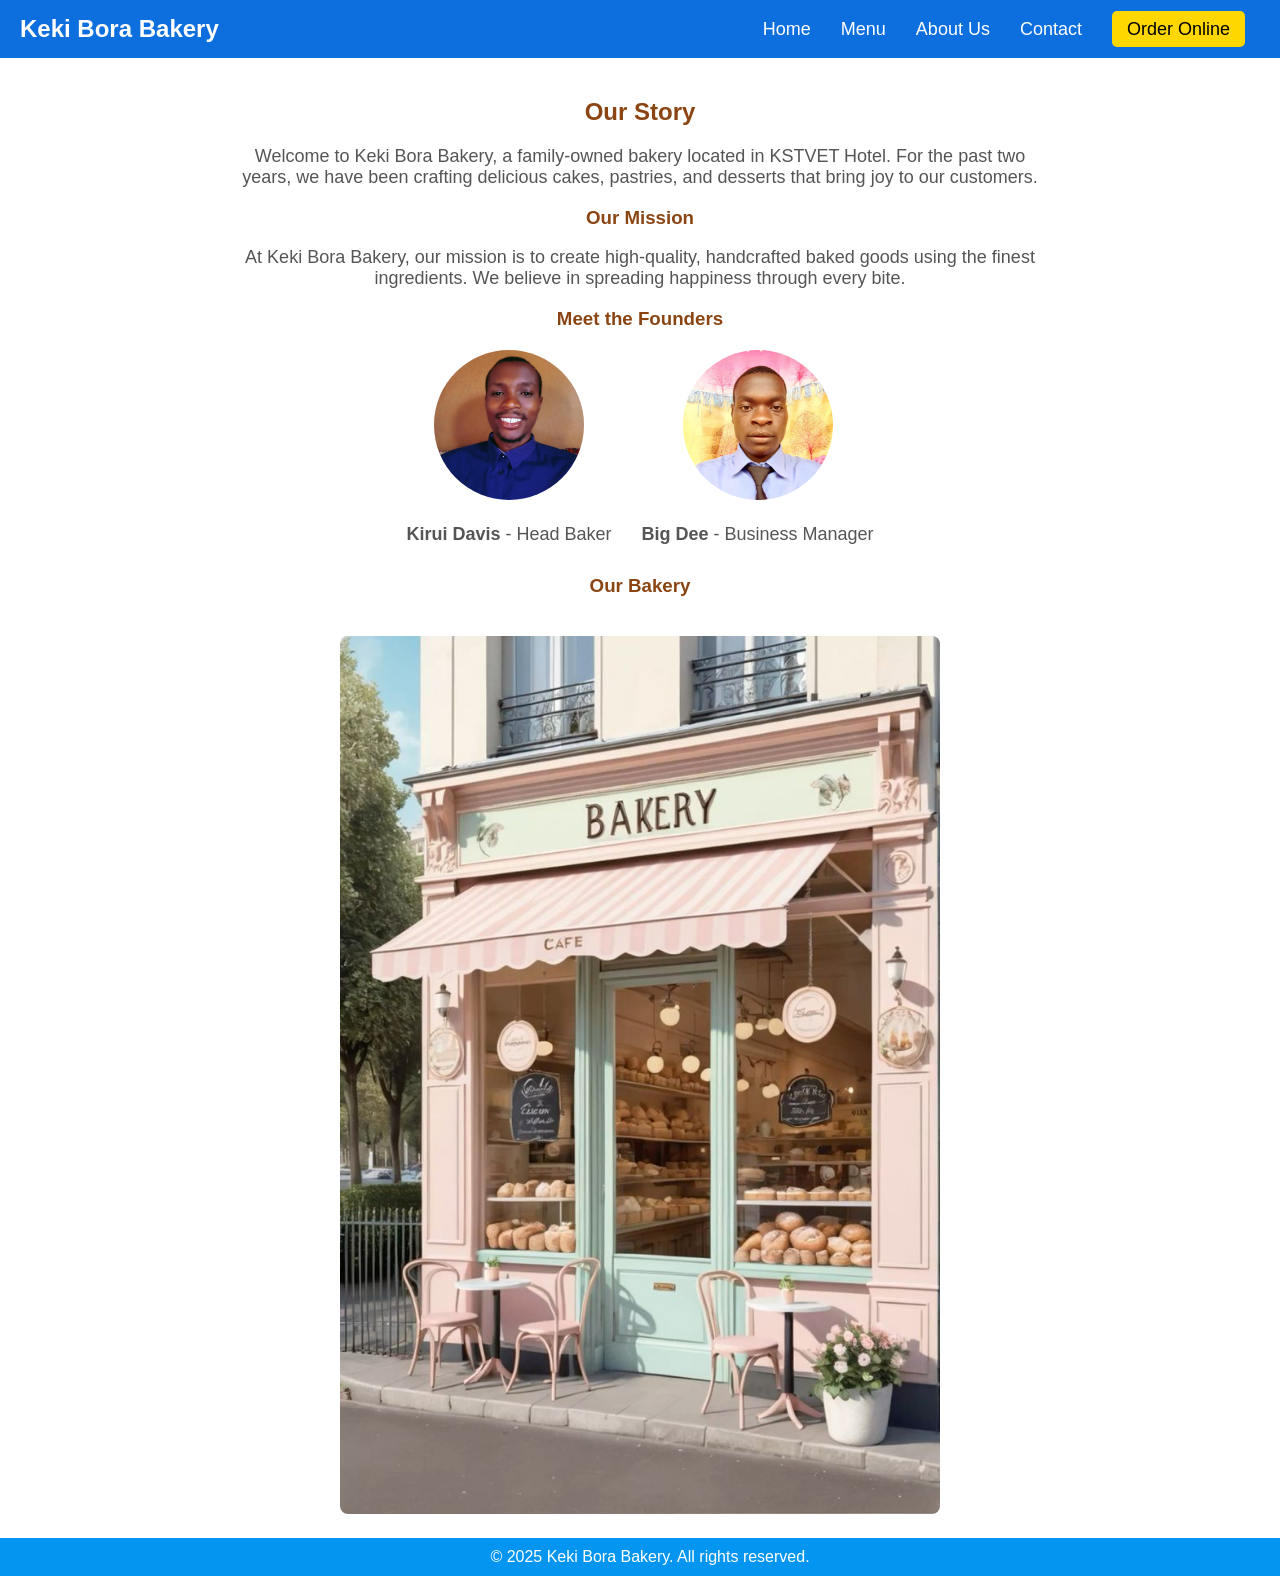
<file: about.html>
<!DOCTYPE html>
<html lang="en">
<head>
    <meta charset="UTF-8">
    <meta name="viewport" content="width=device-width, initial-scale=1.0">
    <title>About Us - Keki Bora Bakery</title>
    <link rel="stylesheet" href="styles.css">
</head>
<body>

    <!-- Navigation Bar -->
    <nav>
        <div class="logo">Keki Bora Bakery</div>
        <ul>
            <li><a href="index.html">Home</a></li>
            <li><a href="menu.html">Menu</a></li>
            <li><a href="about.html">About Us</a></li>
            <li><a href="contact.html">Contact</a></li>
            <li><a href="order.html" class="order-btn" target="_blank">Order Online</a></li>
        </ul>
    </nav>

    <!-- About Section -->
    <section class="about">
        <h2>Our Story</h2>
        <p>Welcome to Keki Bora Bakery, a family-owned bakery located in KSTVET Hotel. For the past two years, we have been crafting delicious cakes, pastries, and desserts that bring joy to our customers.</p>

        <h3>Our Mission</h3>
        <p>At Keki Bora Bakery, our mission is to create high-quality, handcrafted baked goods using the finest ingredients. We believe in spreading happiness through every bite.</p>

        <!-- Founders Section -->
        <h3>Meet the Founders</h3>
        <div class="founders">
            <div class="founder">
                <img src="Kirui Davis.jfif" alt="Founder 1">
                <p><strong>Kirui Davis</strong> - Head Baker</p>
            </div>
            <div class="founder">
                <img src="Big-Dee.jfif" alt="Founder 2">
                <p><strong>Big Dee</strong> - Business Manager</p>
            </div>
        </div>

        <!-- Bakery Storefront -->
        <h3>Our Bakery</h3>
        <img src="Store-Front.jfif" alt="Keki Bora Bakery Storefront" class="storefront">
    </section>

    <script src="script.js"></script>

    <footer>
        <p>&copy; 2025 Keki Bora Bakery. All rights reserved.</p>
    </footer>
</body>
</html>
</file>
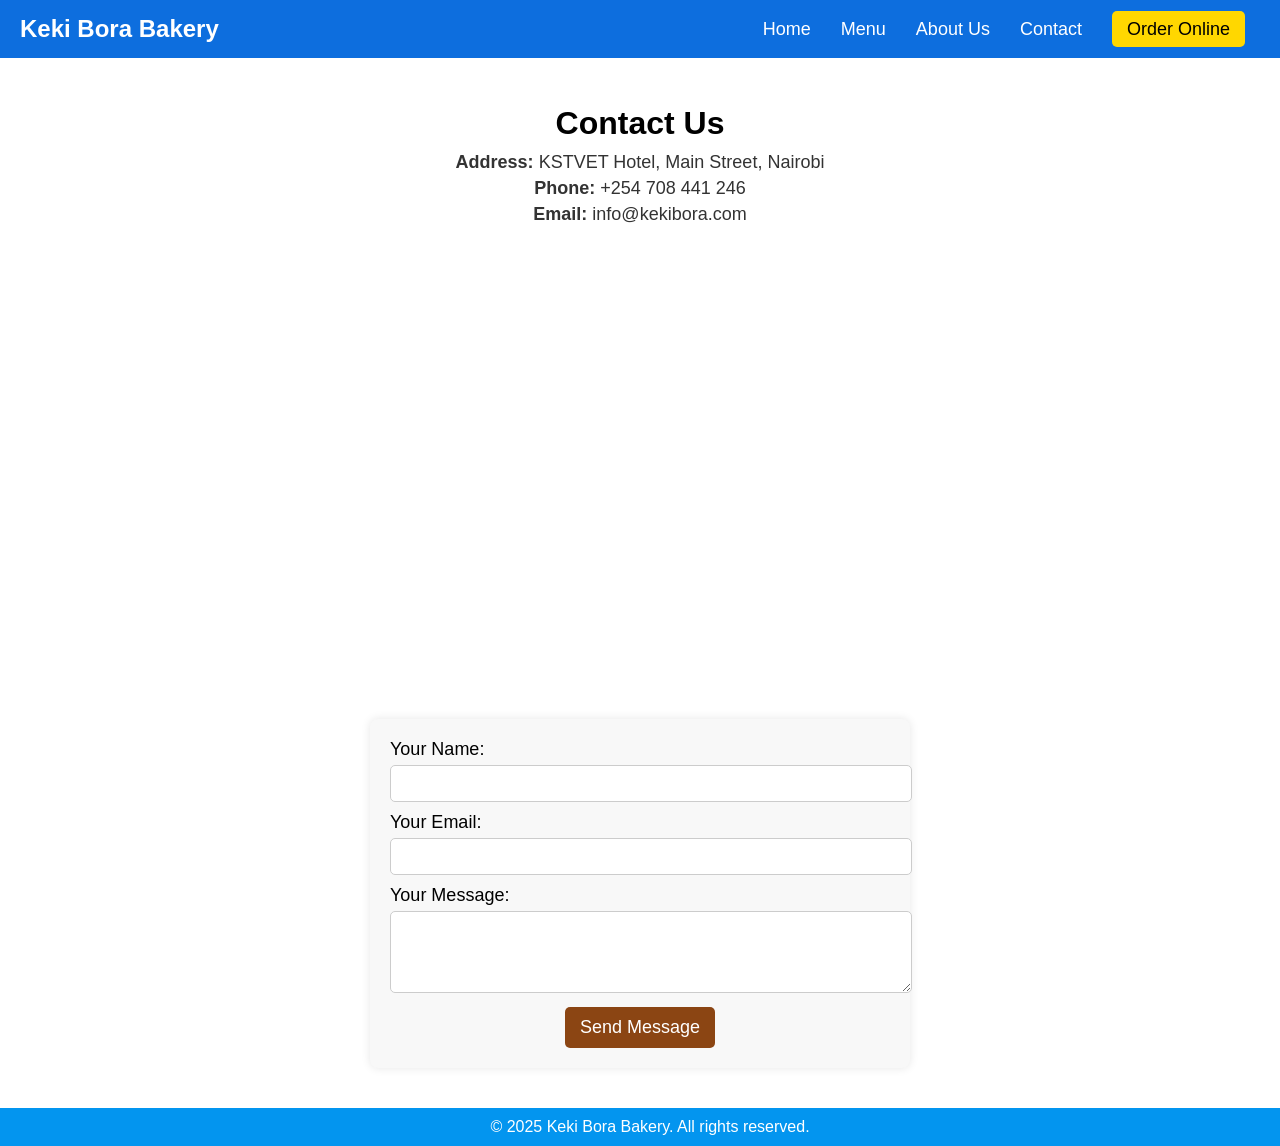
<file: contact.html>
<!DOCTYPE html>
<html lang="en">
<head>
    <meta charset="UTF-8">
    <meta name="viewport" content="width=device-width, initial-scale=1.0">
    <title>Contact - Keki Bora Bakery</title>
    <link rel="stylesheet" href="styles.css">
</head>
<body>

    <!-- Navigation Bar -->
    <nav>
        <div class="logo">Keki Bora Bakery</div>
        <ul>
            <li><a href="index.html">Home</a></li>
            <li><a href="menu.html">Menu</a></li>
            <li><a href="about.html">About Us</a></li>
            <li><a href="contact.html">Contact</a></li>
            <li><a href="order.html" class="order-btn" target="_blank">Order Online</a></li>
        </ul>
    </nav>

    <!-- Contact Section -->
    <section class="contact">
        <h2>Contact Us</h2>

        <div class="contact-info">
            <p><strong>Address:</strong> KSTVET Hotel, Main Street, Nairobi</p>
            <p><strong>Phone:</strong> +254 708 441 246</p>
            <p><strong>Email:</strong> info@kekibora.com</p>
        </div>

        <!-- Google Map -->
        <div class="map">
            <iframe src="https://www.google.com/maps/embed?pb=!1m14!1m12!1m3!1d11447.259691717049!2d36.814809471954675!3d-1.2414601922525297!2m3!1f0!2f0!3f0!3m2!1i1024!2i768!4f13.1!5e1!3m2!1sen!2ske!4v1739471161473!5m2!1sen!2ske" width="600" height="450" style="border:0;" allowfullscreen="" loading="lazy" referrerpolicy="no-referrer-when-downgrade"></iframe>
        </div>

        <!-- Contact Form -->
        <form id="contact-form">
            <label for="name">Your Name:</label>
            <input type="text" id="name" name="name" required>

            <label for="email">Your Email:</label>
            <input type="email" id="email" name="email" required>

            <label for="message">Your Message:</label>
            <textarea id="message" name="message" rows="4" required></textarea>

            <button type="submit">Send Message</button>
        </form>

        <p id="form-status"></p>
    </section>

    <script src="script.js"></script>

    <footer>
        <p>&copy; 2025 Keki Bora Bakery. All rights reserved.</p>
    </footer>
</body>
</html>
</file>
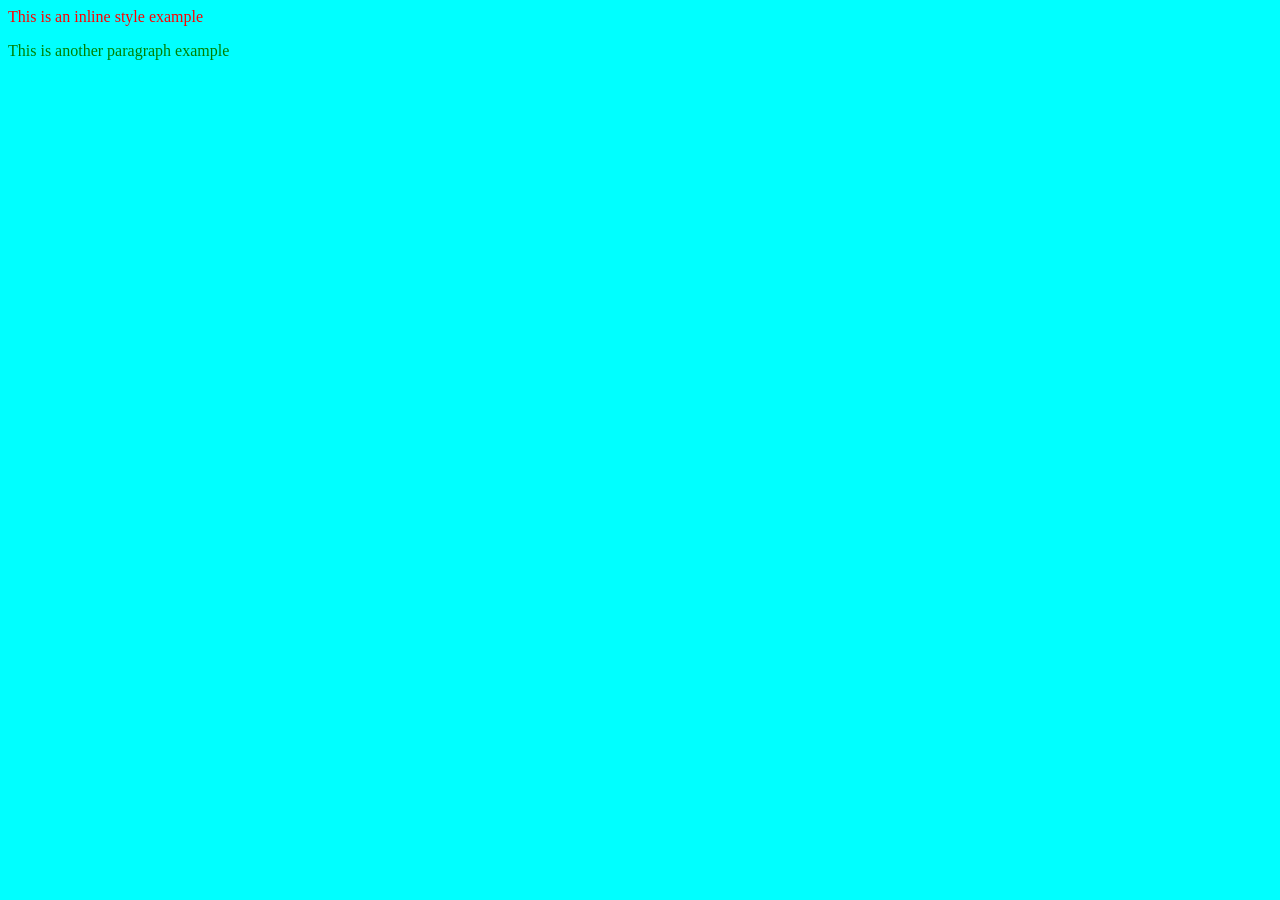
<file: Inline Styling.html>
<html>
    <head>
        <title>InlineStyling</title>
       <link rel="stylesheet" href="stylesexample.css">
    </head>
    <body >
        <p style="color: red;">This is an inline style example</p>
        <p>This is another paragraph example</p>
    </body>
</html>
</file>
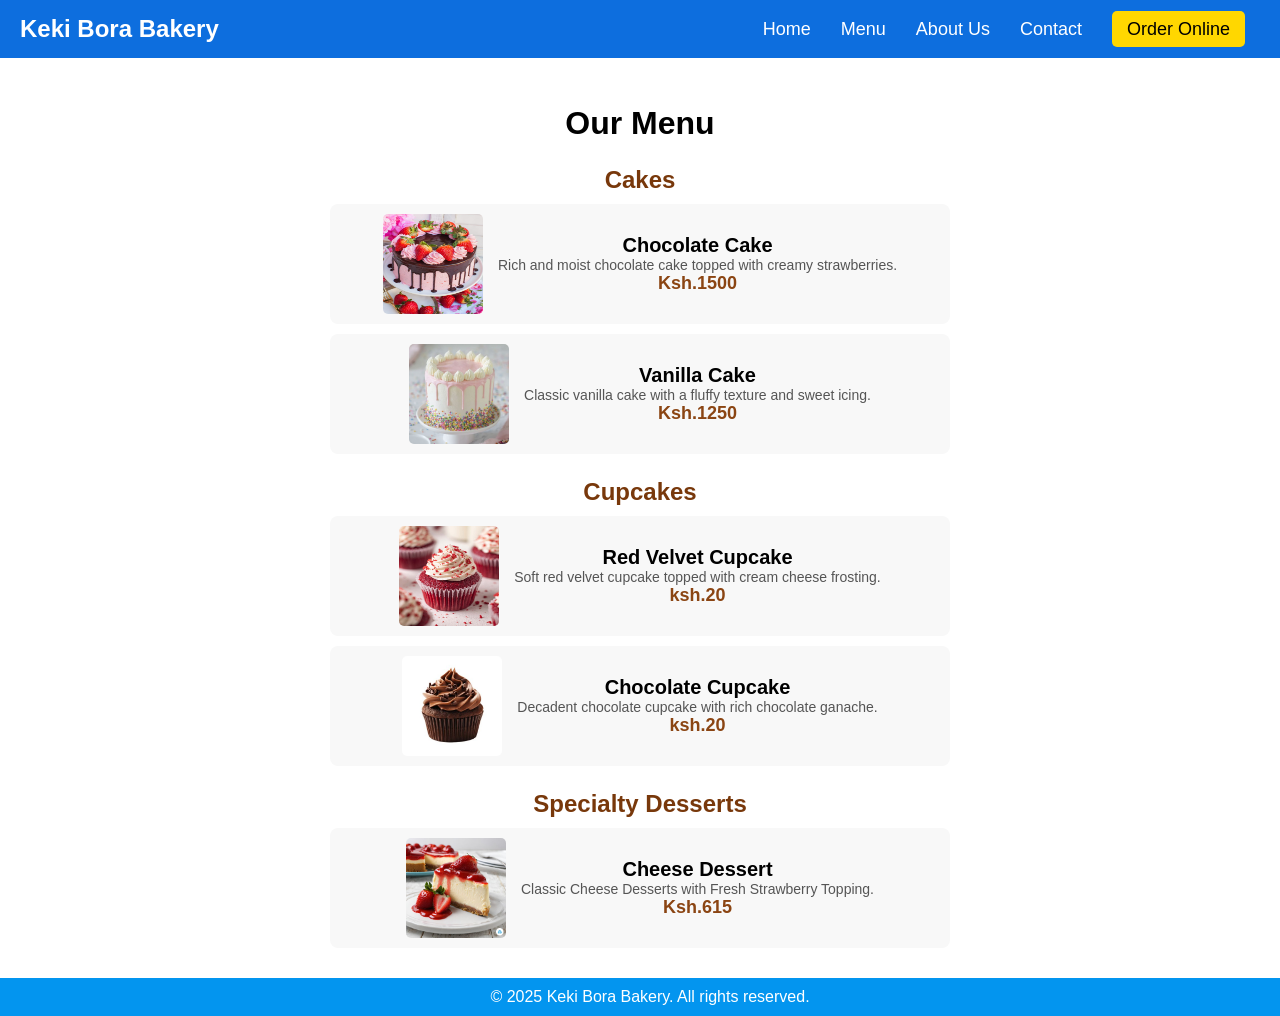
<file: menu.html>
<!DOCTYPE html>
<html lang="en">
<head>
    <meta charset="UTF-8">
    <meta name="viewport" content="width=device-width, initial-scale=1.0">
    <title>Menu - Keki Bora Bakery</title>
    <link rel="stylesheet" href="styles.css">
</head>
<body>

    <!-- Navigation Bar -->
    <nav>
        <div class="logo">Keki Bora Bakery</div>
        <ul>
            <li><a href="index.html">Home</a></li>
            <li><a href="menu.html">Menu</a></li>
            <li><a href="about.html">About Us</a></li>
            <li><a href="contact.html">Contact</a></li>
            <li><a href="order.html" class="order-btn" target="_blank">Order Online</a></li>
        </ul>
    </nav>

    <!-- Menu Section -->
    <section class="menu">
        <h2>Our Menu</h2>

        <div class="menu-category">
            <h3>Cakes</h3>
            <div class="menu-item">
                <img src="chocolate-cake.jfif" alt="Chocolate Cake">
                <div>
                    <h4>Chocolate Cake</h4>
                    <p>Rich and moist chocolate cake topped with creamy strawberries.</p>
                    <span>Ksh.1500</span>
                </div>
            </div>
            <div class="menu-item">
                <img src="Vanilla-cake.jfif" alt="Vanilla Cake">
                <div>
                    <h4>Vanilla Cake</h4>
                    <p>Classic vanilla cake with a fluffy texture and sweet icing.</p>
                    <span>Ksh.1250</span>
                </div>
            </div>
        </div>

        <div class="menu-category">
            <h3>Cupcakes</h3>
            <div class="menu-item">
                <img src="Vegan-Red-Velvet-Cupcake.jfif" alt="Red Velvet Cupcake">
                <div>
                    <h4>Red Velvet Cupcake</h4>
                    <p>Soft red velvet cupcake topped with cream cheese frosting.</p>
                    <span>ksh.20</span>
                </div>
            </div>
            <div class="menu-item">
                <img src="chocolate-cupcake.jfif" alt="Chocolate Cupcake">
                <div>
                    <h4>Chocolate Cupcake</h4>
                    <p>Decadent chocolate cupcake with rich chocolate ganache.</p>
                    <span>ksh.20</span>
                </div>
            </div>
        </div>

        <div class="menu-category">
            <h3>Specialty Desserts</h3>
            <div class="menu-item">
                <img src="chees-kake.jfif" alt="Cheesecake">
                <div>
                    <h4>Cheese Dessert</h4>
                    <p>Classic Cheese Desserts with Fresh Strawberry Topping.</p>
                    <span>Ksh.615</span>
                </div>
            </div>
        </div>

    </section>

    <script src="script.js"></script>

    <footer>
        <p>&copy; 2025 Keki Bora Bakery. All rights reserved.</p>
    </footer>
</body>
</html>
</file>
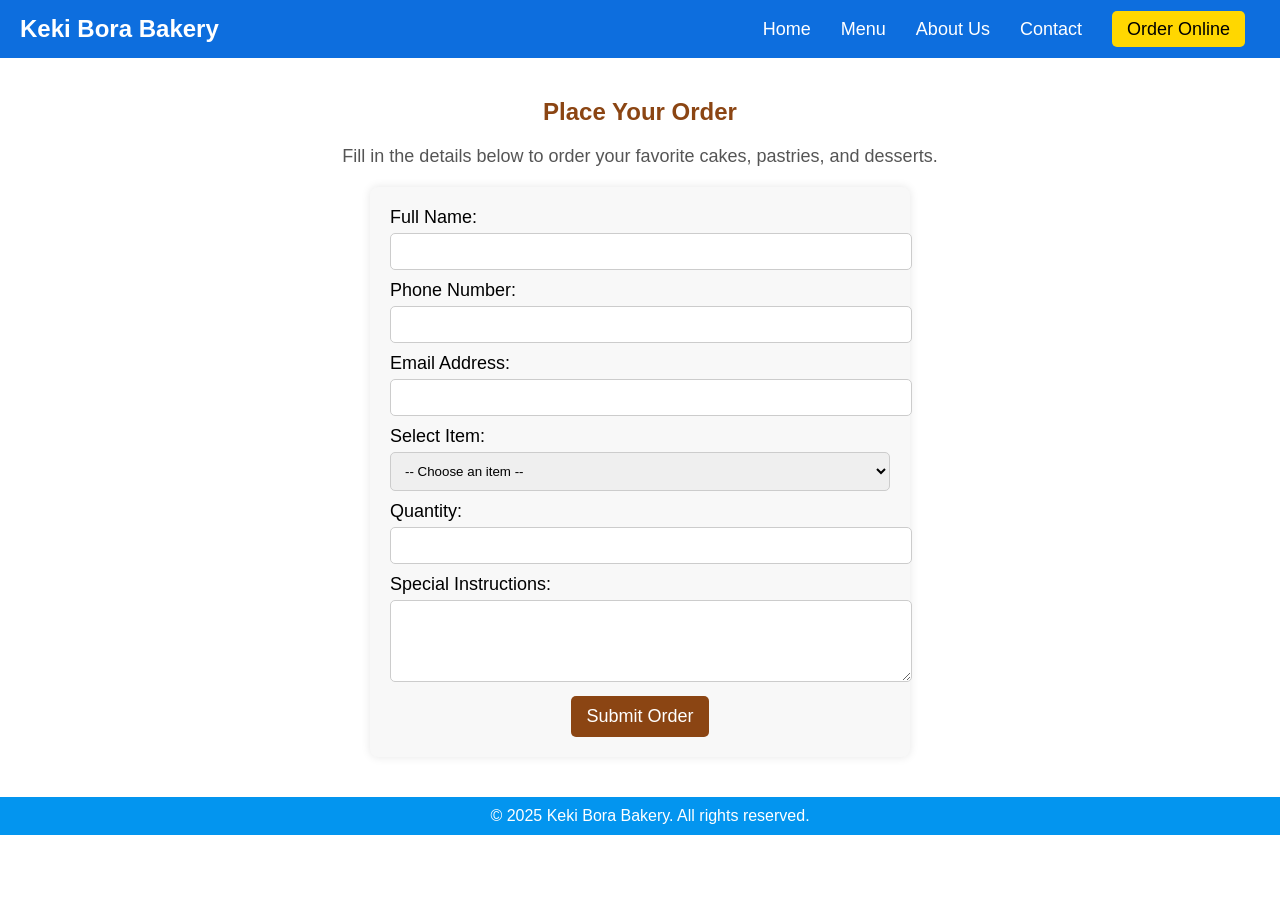
<file: order.html>
<!DOCTYPE html>
<html lang="en">
<head>
    <meta charset="UTF-8">
    <meta name="viewport" content="width=device-width, initial-scale=1.0">
    <title>Order Online - Keki Bora Bakery</title>
    <link rel="stylesheet" href="styles.css">
</head>
<body>

    <!-- Navigation Bar -->
    <nav>
        <div class="logo">Keki Bora Bakery</div>
        <ul>
            <li><a href="index.html">Home</a></li>
            <li><a href="menu.html">Menu</a></li>
            <li><a href="about.html">About Us</a></li>
            <li><a href="contact.html">Contact</a></li>
            <li><a href="order.html" class="order-btn" target="_blank">Order Online</a></li>
        </ul>
    </nav>

    <!-- Order Form Section -->
    <section class="order">
        <h2>Place Your Order</h2>
        <p>Fill in the details below to order your favorite cakes, pastries, and desserts.</p>

        <form id="order-form">
            <label for="name">Full Name:</label>
            <input type="text" id="name" name="name" required>

            <label for="phone">Phone Number:</label>
            <input type="tel" id="phone" name="phone" required>

            <label for="email">Email Address:</label>
            <input type="email" id="email" name="email" required>

            <label for="item">Select Item:</label>
            <select id="item" name="item" required>
                <option value="">-- Choose an item --</option>
                <option value="Chocolate Cake">Chocolate Cake - $20</option>
                <option value="Vanilla Cake">Vanilla Cake - $18</option>
                <option value="Red Velvet Cupcake">Red Velvet Cupcake - $5</option>
                <option value="Cheesecake">Cheesecake - $15</option>
            </select>

            <label for="quantity">Quantity:</label>
            <input type="number" id="quantity" name="quantity" min="1" required>

            <label for="message">Special Instructions:</label>
            <textarea id="message" name="message" rows="4"></textarea>

            <button type="submit">Submit Order</button>
        </form>

        <p id="order-status"></p>
    </section>

    <script src="script.js"></script>

    <footer>
        <p>&copy; 2025 Keki Bora Bakery. All rights reserved.</p>
    </footer>
</body>
</html>
</file>
<file: styles.css>
/* General Reset */
body, h1, p, ul, li, a {
    margin: 0;
    padding: 0;
    text-decoration: none;
    font-family: Arial, sans-serif;
}

/* Navigation Bar */
nav {
    display: flex;
    justify-content: space-between;
    align-items: center;
    background: #0d6ede;
    padding: 15px 20px;
}

nav .logo {
    color: white;
    font-size: 24px;
    font-weight: bold;
}

nav ul {
    list-style: none;
    display: flex;
}

nav ul li {
    margin: 0 15px;
}

nav ul li a {
    color: white;
    font-size: 18px;
    transition: 0.3s;
}

nav ul li a:hover {
    color: #FFD700;
}

.order-btn {
    background: #FFD700;
    padding: 8px 15px;
    border-radius: 5px;
    color: black !important;
}

/* Hero Section */
.hero {
    background: url('bakery-banner.jpg') no-repeat center center/cover;
    height: 400px;
    display: flex;
    align-items: Center;
    justify-content: center;
    text-align: center;
    color: white;
}

.hero-content {
    background: rgba(246, 6, 6, 0.6);
    padding: 20px;
    border-radius: 10px;
}

.hero h1 {
    font-size: 36px;
    margin-bottom: 10px;
}

.cta-btn {
    display: inline-block;
    background: #89aa05;
    color: black;
    padding: 10px 20px;
    margin-top: 10px;
    border-radius: 5px;
    font-weight: bold;
}

/* Menu Page */
.menu {
    text-align: center;
    padding: 20px;
}

.menu h2 {
    font-size: 32px;
    margin-bottom: 10px;
}

.menu-category {
    margin-top: 20px;
}

.menu-category h3 {
    font-size: 24px;
    margin-bottom: 10px;
    color: #78380b;
}

.menu-item {
    display: flex;
    align-items: center;
    justify-content: center;
    background: #f8f8f8;
    padding: 10px;
    margin: 10px auto;
    width: 80%;
    max-width: 600px;
    border-radius: 8px;
}

.menu-item img {
    width: 100px;
    height: 100px;
    border-radius: 5px;
    margin-right: 15px;
}

.menu-item h4 {
    margin: 0;
    font-size: 20px;
}

.menu-item p {
    font-size: 14px;
    color: #555;
}

.menu-item span {
    font-size: 18px;
    font-weight: bold;
    color: #8B4513;
}

/* Contact Page */
.contact {
    text-align: center;
    padding: 20px;
}

.contact h2 {
    font-size: 32px;
    margin-bottom: 10px;
}

.contact-info p {
    font-size: 18px;
    color: #333;
    margin: 5px 0;
}

.map {
    margin: 20px auto;
    width: 80%;
    max-width: 600px;
}

/* Contact Form */
form {
    width: 80%;
    max-width: 500px;
    margin: 20px auto;
    background: #f8f8f8;
    padding: 20px;
    border-radius: 8px;
    box-shadow: 0px 0px 10px rgba(0, 0, 0, 0.1);
}

form label {
    font-size: 18px;
    display: block;
    margin-bottom: 5px;
    text-align: left;
}

form input, form textarea {
    width: 100%;
    padding: 10px;
    margin-bottom: 10px;
    border: 1px solid #ccc;
    border-radius: 5px;
}

form button {
    background: #8B4513;
    color: white;
    padding: 10px 15px;
    border: none;
    border-radius: 5px;
    font-size: 18px;
    cursor: pointer;
}

form button:hover {
    background: #A0522D;
}

/* About Page */
.about {
    text-align: center;
    padding: 20px;
}

.about h2, .about h3 {
    color: #8B4513;
}

.about p {
    font-size: 18px;
    max-width: 800px;
    margin: 10px auto;
    color: #555;
}

.founders {
    display: flex;
    justify-content: center;
    margin: 20px 0;
}

.founder {
    text-align: center;
    margin: 0 15px;
}

.founder img {
    width: 150px;
    height: 150px;
    border-radius: 50%;
    object-fit: cover;
    margin-bottom: 10px;
}

.storefront {
    width: 80%;
    max-width: 600px;
    margin-top: 20px;
    border-radius: 8px;
}

/* Order Page */
.order {
    text-align: center;
    padding: 20px;
}

.order h2 {
    color: #8B4513;
}

.order p {
    font-size: 18px;
    max-width: 800px;
    margin: 10px auto;
    color: #555;
}

form {
    width: 80%;
    max-width: 500px;
    margin: 20px auto;
    background: #f8f8f8;
    padding: 20px;
    border-radius: 8px;
    box-shadow: 0px 0px 10px rgba(0, 0, 0, 0.1);
}

form label {
    font-size: 18px;
    display: block;
    margin-bottom: 5px;
    text-align: left;
}

form input, form select, form textarea {
    width: 100%;
    padding: 10px;
    margin-bottom: 10px;
    border: 1px solid #ccc;
    border-radius: 5px;
}

form button {
    background: #8B4513;
    color: white;
    padding: 10px 15px;
    border: none;
    border-radius: 5px;
    font-size: 18px;
    cursor: pointer;
}

form button:hover {
    background: #A0522D;
}

/* Footer */
footer {
    background: #0395ef;
    color: white;
    text-align: center;
    padding: 10px;
    font-size: 16px;
    position: relative;
    bottom: 0;
    width: 100%;
}
</file>
<file: stylesexample.css>
body {
    background-color: cyan;
}
p {
    color: green;
}
</file>
